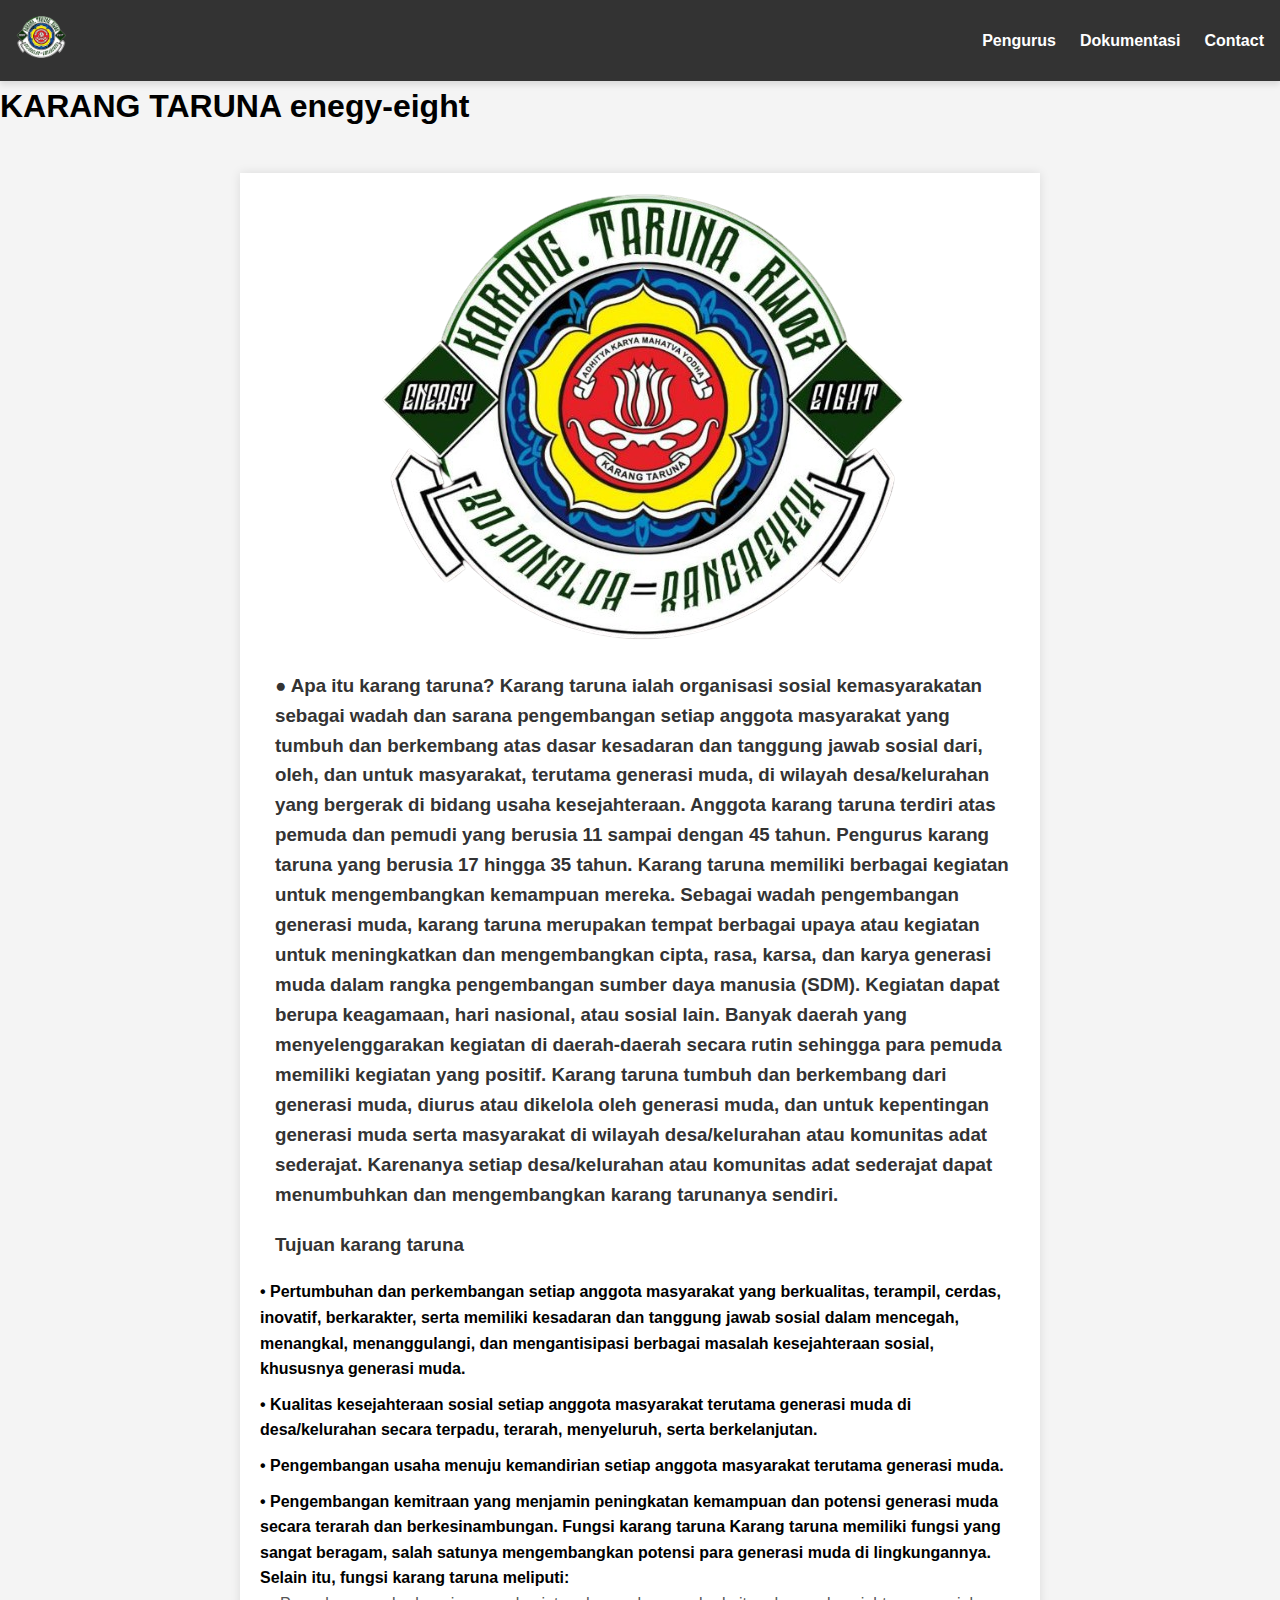
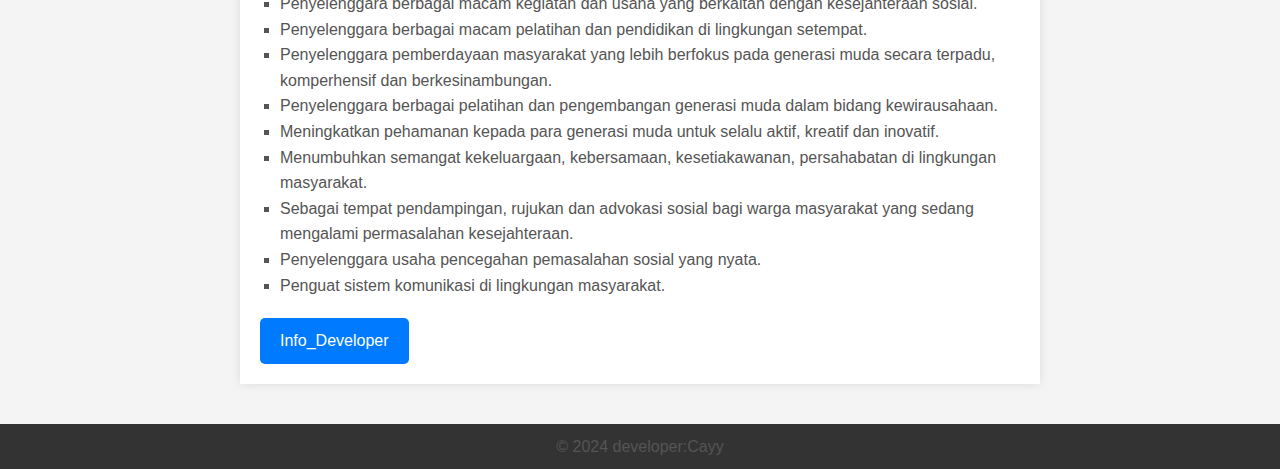
<file: index.html>
<!DOCTYPE html>
<html lang="en">
<head>
    <meta charset="UTF-8">
    <meta http-equiv="X-UA-Compatible" content="IE=edge">
    <meta name="viewport" content="width=device-width, initial-scale=1.0">
    <title>KARANG_TARUNA_energy_eight</title>
    <link rel="stylesheet" href="style.css" />
</head>
<body>
    <nav>
        <div class="logo">
            <img src="karta.png" alt="energy_eight">
        </div>
        <ul>
            <li><a href="pengurus.html">Pengurus</a></li>
            <li><a href="dokumentasi.html">Dokumentasi</a></li>
            <li><a href="contact.html">Contact</a></li>
        </ul>
    </nav>
  </body>
<body>
    <div class="container">
        <header>
            <h1>KARANG TARUNA enegy-eight</h1>
        </header>

         <div class="main-content">
        <img src="karta.png" alt="Contoh Gambar">
        <h3>● Apa itu karang taruna? Karang taruna ialah organisasi sosial kemasyarakatan sebagai wadah dan sarana pengembangan setiap anggota masyarakat yang tumbuh dan berkembang atas dasar kesadaran dan tanggung jawab sosial dari, oleh, dan untuk masyarakat, terutama generasi muda, di wilayah desa/kelurahan yang bergerak di bidang usaha kesejahteraan. Anggota karang taruna terdiri atas pemuda dan pemudi yang berusia 11 sampai dengan 45 tahun. Pengurus karang taruna yang berusia 17 hingga 35 tahun. Karang taruna memiliki berbagai kegiatan untuk mengembangkan kemampuan mereka. Sebagai wadah pengembangan generasi muda, karang taruna merupakan tempat berbagai upaya atau kegiatan untuk meningkatkan dan mengembangkan cipta, rasa, karsa, dan karya generasi muda dalam rangka pengembangan sumber daya manusia (SDM). Kegiatan dapat berupa keagamaan, hari nasional, atau sosial lain. Banyak daerah yang menyelenggarakan kegiatan di daerah-daerah secara rutin sehingga para pemuda memiliki kegiatan yang positif. Karang taruna tumbuh dan berkembang dari generasi muda, diurus atau dikelola oleh generasi muda, dan untuk kepentingan generasi muda serta masyarakat di wilayah desa/kelurahan atau komunitas adat sederajat. Karenanya setiap desa/kelurahan atau komunitas adat sederajat dapat menumbuhkan dan mengembangkan karang tarunanya sendiri.</h3>
        <h3>Tujuan karang taruna</h3>
        <h4>• Pertumbuhan dan perkembangan setiap anggota masyarakat yang berkualitas, terampil, cerdas, inovatif, berkarakter, serta memiliki kesadaran dan tanggung jawab sosial dalam mencegah, menangkal, menanggulangi, dan mengantisipasi berbagai masalah kesejahteraan sosial, khususnya generasi muda.</h4>
        <h4>• Kualitas kesejahteraan sosial setiap anggota masyarakat terutama generasi muda di desa/kelurahan secara terpadu, terarah, menyeluruh, serta berkelanjutan.</h4>
        <h4>• Pengembangan usaha menuju kemandirian setiap anggota masyarakat terutama generasi muda.</h4>
        <h4>• Pengembangan kemitraan yang menjamin peningkatan kemampuan dan potensi generasi muda secara terarah dan berkesinambungan. Fungsi karang taruna Karang taruna memiliki fungsi yang sangat beragam, salah satunya mengembangkan potensi para generasi muda di lingkungannya. Selain itu, fungsi karang taruna meliputi:</h4>
        <ul>
            <li>Penyelenggara berbagai macam kegiatan dan usaha yang berkaitan dengan kesejahteraan sosial.</li>
            <li>Penyelenggara berbagai macam pelatihan dan pendidikan di lingkungan setempat.</li>
            <li>Penyelenggara pemberdayaan masyarakat yang lebih berfokus pada generasi muda secara terpadu, komperhensif dan berkesinambungan.</li>
            <li>Penyelenggara berbagai pelatihan dan pengembangan generasi muda dalam bidang kewirausahaan.</li>
            <li>Meningkatkan pehamanan kepada para generasi muda untuk selalu aktif, kreatif dan inovatif.</li>
            <li>Menumbuhkan semangat kekeluargaan, kebersamaan, kesetiakawanan, persahabatan di lingkungan masyarakat.</li>
            <li>Sebagai tempat pendampingan, rujukan dan advokasi sosial bagi warga masyarakat yang sedang mengalami permasalahan kesejahteraan.</li>
            <li>Penyelenggara usaha pencegahan pemasalahan sosial yang nyata.</li>
            <li>Penguat sistem komunikasi di lingkungan masyarakat.</li>
        </ul>
        <a href="developer.html" class="button">Info_Developer</a>
    </div>

    <footer>
        <p>&copy; 2024 developer:Cayy</p>
    </footer>
</body>
</html>
</file>
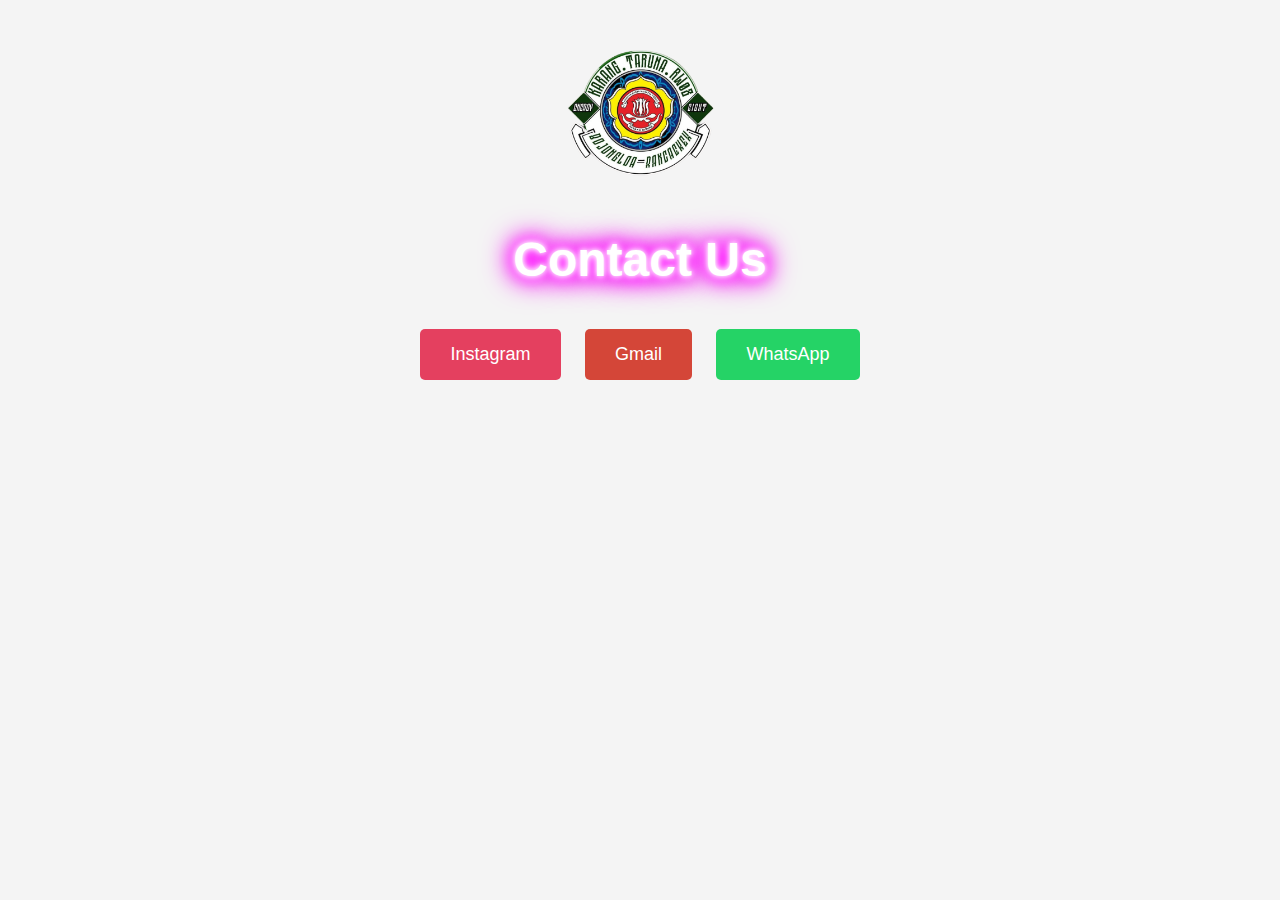
<file: contact.html>
<!DOCTYPE html>
<html lang="en">
<head>
    <meta charset="UTF-8">
    <meta name="viewport" content="width=device-width, initial-scale=1.0">
    <title>Contact</title>
    <style>
        body {
            font-family: Arial, sans-serif;
            background-color: #f4f4f4;
            margin: 0;
            padding: 0;
        }

        .contact-container {
            text-align: center;
            margin-top: 50px;
        }

        .contact-links {
            margin-top: 20px;
        }

        .contact-link {
            display: inline-block;
            margin: 10px;
            padding: 15px 30px;
            font-size: 18px;
            color: #fff;
            text-decoration: none;
            border-radius: 5px;
            transition: background-color 0.3s;
        }

        .instagram {
            background-color: #E4405F;
        }

        .gmail {
            background-color: #D44638;
        }

        .whatsapp {
            background-color: #25D366;
        }

        .contact-link:hover {
            opacity: 0.8;
        }

        .logo {
            max-width: 150px;
            margin-bottom: 20px;
        }

        h1 {
            font-size: 48px;
            color: #fff;
            text-shadow: 0 0 5px #fff, 0 0 10px #fff, 0 0 15px #ff00ff, 0 0 20px #ff00ff, 0 0 25px #ff00ff, 0 0 30px #ff00ff, 0 0 35px #ff00ff;
            animation: neon 1.5s ease-in-out infinite alternate;
        }

        @keyframes neon {
            from {
                text-shadow: 0 0 5px #fff, 0 0 10px #fff, 0 0 15px #ff00ff, 0 0 20px #ff00ff, 0 0 25px #ff00ff, 0 0 30px #ff00ff, 0 0 35px #ff00ff;
            }
            to {
                text-shadow: 0 0 10px #fff, 0 0 20px #fff, 0 0 30px #ff00ff, 0 0 40px #ff00ff, 0 0 50px #ff00ff, 0 0 60px #ff00ff, 0 0 70px #ff00ff;
            }
        }
    </style>
</head>
<body>
  
    <div class="contact-container">
        <img src="karta.png" alt="Logo" class="logo">
        <h1>Contact Us</h1>
        <div class="contact-links">
            <a href="https://www.instagram.com/energyeight_1945?igsh=NTc4MTIwNjQ2YQ==" target="_blank" class="contact-link instagram">Instagram</a>
            <a href="mailto:rudistarr57@gmail.com" target="_blank" class="contact-link gmail">Gmail</a>
            <a href="https://wa.me/+6285793441124" target="_blank" class="contact-link whatsapp">WhatsApp</a>
        </div>
    </div>
</body>
</html>
</file>
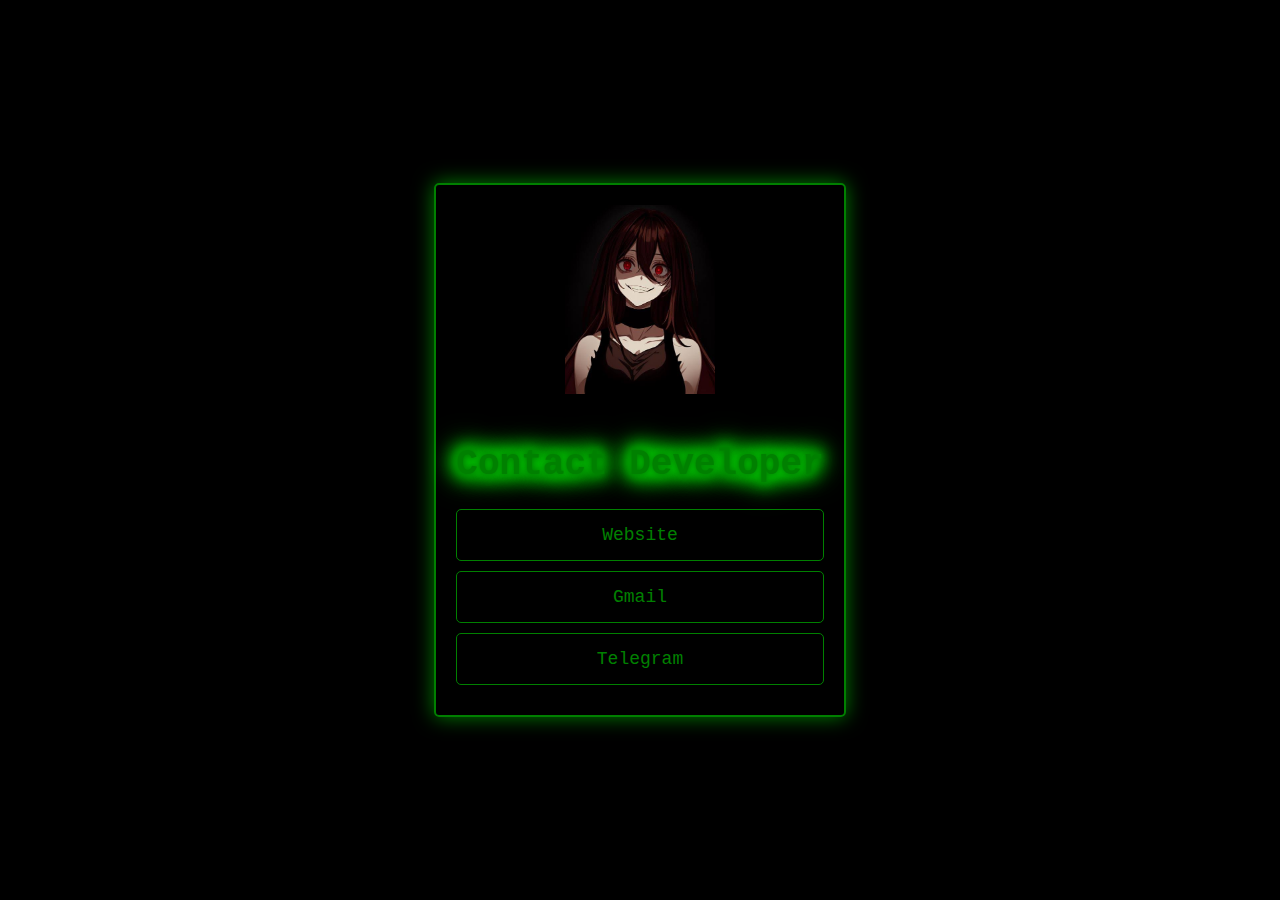
<file: developer.html>
<!DOCTYPE html>
<html lang="en">
<head>
    <meta charset="UTF-8">
    <meta name="viewport" content="width=device-width, initial-scale=1.0">
    <title>Contact</title>
    <style>
        body {
            font-family: 'Courier New', Courier, monospace;
            background-color: black;
            color: green;
            margin: 0;
            padding: 0;
            display: flex;
            justify-content: center;
            align-items: center;
            height: 100vh;
            text-align: center;
        }

        .contact-container {
            padding: 20px;
            border: 2px solid green;
            border-radius: 5px;
            box-shadow: 0 0 20px green;
        }

        .contact-links {
            margin-top: 20px;
        }

        .contact-link {
            display: block;
            margin: 10px 0;
            padding: 15px 30px;
            font-size: 18px;
            color: green;
            text-decoration: none;
            border: 1px solid green;
            border-radius: 5px;
            transition: background-color 0.3s, color 0.3s;
        }

        .contact-link:hover {
            background-color: green;
            color: black;
        }

        .logo {
            max-width: 150px;
            margin-bottom: 20px;
        }

        h1 {
            font-size: 36px;
            color: green;
            text-shadow: 0 0 5px green, 0 0 10px green, 0 0 15px lime, 0 0 20px lime, 0 0 25px lime, 0 0 30px lime, 0 0 35px lime;
            animation: neon 1.5s ease-in-out infinite alternate;
        }

        @keyframes neon {
            from {
                text-shadow: 0 0 5px green, 0 0 10px green, 0 0 15px lime, 0 0 20px lime, 0 0 25px lime, 0 0 30px lime, 0 0 35px lime;
            }
            to {
                text-shadow: 0 0 10px green, 0 0 20px green, 0 0 30px lime, 0 0 40px lime, 0 0 50px lime, 0 0 60px lime, 0 0 70px lime;
            }
        }
    </style>
</head>
<body>
  
    <div class="contact-container">
        <img src="cayy.jpg" alt="Logo" class="logo">
        <h1>Contact Developer</h1>
        <div class="contact-links">
            <a href="https://bangcayy.github.io/" target="_blank" class="contact-link instagram">Website</a>
            <a href="mailto:bangcayy57@gmail.com" target="_blank" class="contact-link gmail">Gmail</a>
            <a href="t.me/Bangcayy57" target="_blank" class="contact-link whatsapp">Telegram</a>
        </div>
    </div>
</body>
</html>
</file>
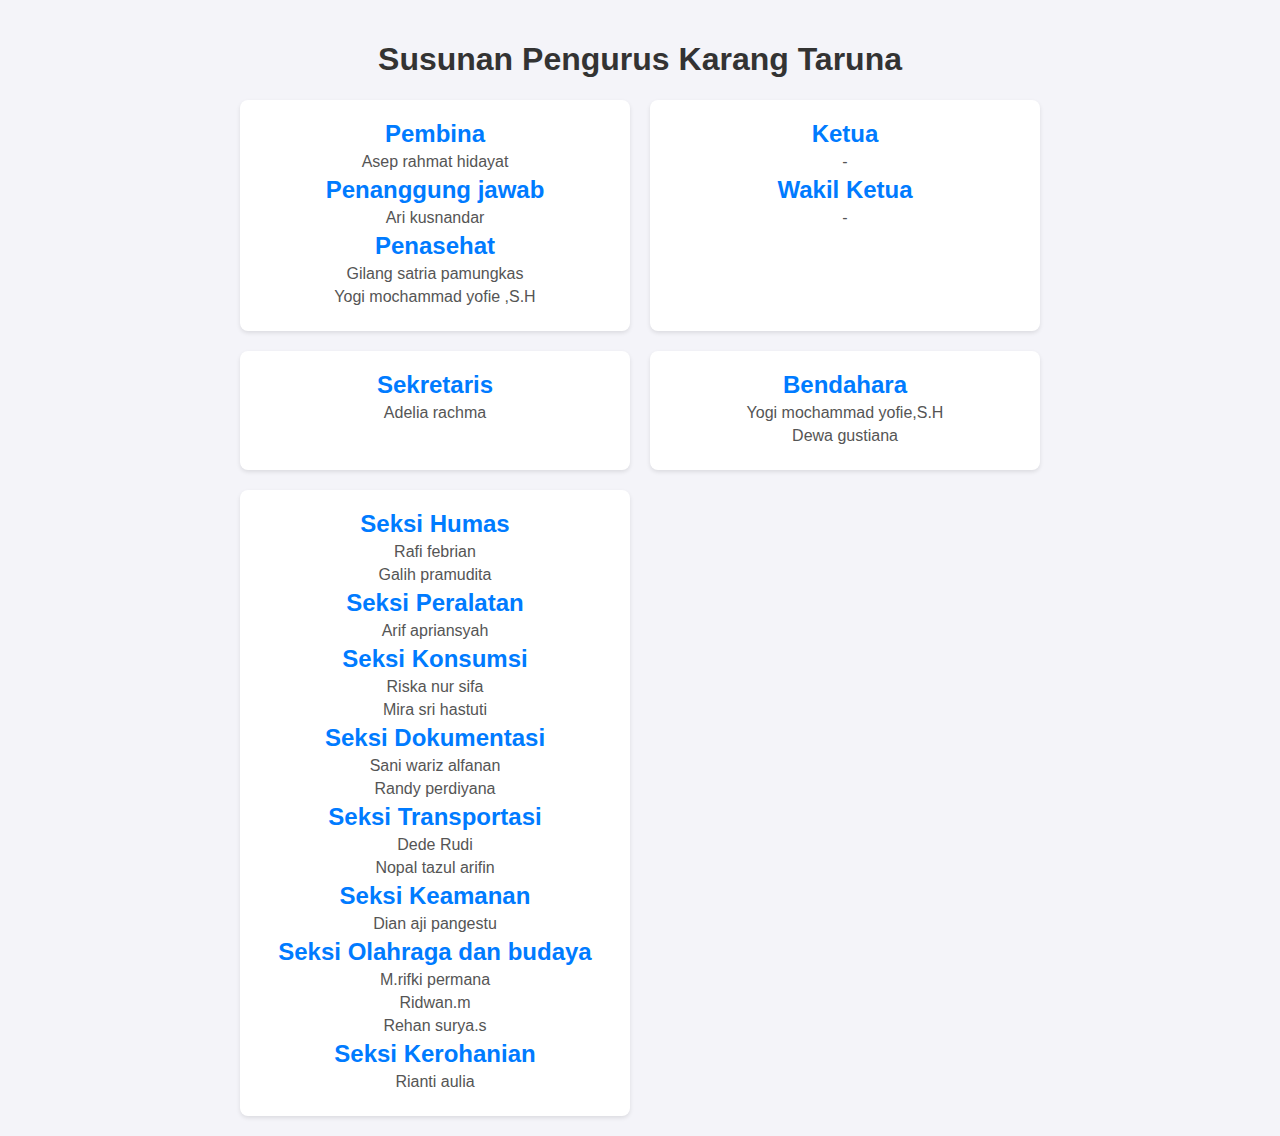
<file: pengurus.html>
<!DOCTYPE html>
<html lang="id">
<head>
    <meta charset="UTF-8">
    <meta name="viewport" content="width=device-width, initial-scale=1.0">
    <title>Susunan Pengurus Karang Taruna</title>
    <style>
        body {
            font-family: Arial, sans-serif;
            background-color: #f4f4f9;
            margin: 0;
            padding: 0;
        }

        .container {
            max-width: 800px;
            margin: 0 auto;
            padding: 20px;
        }

        h1 {
            text-align: center;
            color: #333;
        }

        .pengurus {
            display: grid;
            grid-template-columns: 1fr 1fr;
            gap: 20px;
            margin-top: 20px;
        }

        .pengurus-item {
            background: #fff;
            border-radius: 8px;
            box-shadow: 0 2px 4px rgba(0,0,0,0.1);
            padding: 20px;
            text-align: center;
        }

        .pengurus-item h2 {
            margin: 0;
            color: #007BFF;
        }

        .pengurus-item p {
            margin: 5px 0;
            color: #555;
        }

        @media (max-width: 600px) {
            .pengurus {
                grid-template-columns: 1fr;
            }
        }
    </style>
</head>
<body>
    <div class="container">
        <h1>Susunan Pengurus Karang Taruna</h1>
        <div class="pengurus">
            <div class="pengurus-item">
                <h2>Pembina</h2>
                <p>Asep rahmat hidayat</p>
                <h2>Penanggung jawab</h2>
                <p>Ari kusnandar</p>
                <h2>Penasehat</h2>
                <p>Gilang satria pamungkas</p>
                <p>Yogi mochammad yofie ,S.H</p>
            </div>
            <div class="pengurus-item">
                <h2>Ketua</h2>
                <p>-</p>
                <h2>Wakil Ketua</h2>
                <p>-</p>
            </div>
            <div class="pengurus-item">
                <h2>Sekretaris</h2>
                <p>Adelia rachma</p>
            </div>
            <div class="pengurus-item">
                <h2>Bendahara</h2>
                <p>Yogi mochammad yofie,S.H</p>
                <p>Dewa gustiana</p>
            </div>
            <div class="pengurus-item">
                <h2>Seksi Humas</h2>
                <p>Rafi febrian</p>
                <p>Galih pramudita</p>
                
                <h2>Seksi Peralatan</h2>
                <p>Arif apriansyah</p>
                
                <h2>Seksi Konsumsi</h2>
                <p>Riska nur sifa</p>
                <p>Mira sri hastuti</p>
                
                <h2>Seksi Dokumentasi</h2>
                <p>Sani wariz alfanan</p>
                <p>Randy perdiyana</p>
                
                <h2>Seksi Transportasi</h2>
                <p>Dede Rudi</p>
                <p>Nopal tazul arifin</p>
                
                <h2>Seksi Keamanan</h2>
                <p>Dian aji pangestu</p>
                
                <h2>Seksi Olahraga dan budaya</h2>
                <p>M.rifki permana</p>
                <p>Ridwan.m</p>
                <p>Rehan surya.s</p>
                
                <h2>Seksi Kerohanian</h2>
                <p>Rianti aulia</p>
                <!-- Tambahkan seksi lainnya jika diperlukan -->
            </div>
        </div>
    </div>
</body>
</html>
</file>
<file: style.css>
* ,html {
  padding: 0px;
  margin: 0px;
  box-sizing: border-box;
}

body {
            font-family: Arial, sans-serif;
            line-height: 1.6;
            margin: 0;
            padding: 0;
            background-color: #f4f4f4;
            display: flex;
            flex-direction: column;
            min-height: 100vh;
        }

/* Style untuk nav */
nav {
    background-color: #333; /* Warna abu-abu gelap */
    display: flex;
    justify-content: space-between;
    align-items: center;
    padding: 1rem;
    box-shadow: 0 4px 6px rgba(0, 0, 0, 0.1);
}

/* Style untuk logo */
nav .logo img {
    width: 50px;
    transition: transform 0.3s ease-in-out;
}

nav .logo img:hover {
    transform: scale(1.1);
}

/* Style untuk ul */
nav ul {
    display: flex;
    list-style: none;
    align-items: center;
    gap: 1.5rem;
    margin: 0;
    padding: 0;
}

/* Style untuk link */
nav ul li a {
    text-decoration: none;
    font-family: "Segoe UI", Sans-Serif;
    color: #fff; /* Warna putih */
    font-weight: 600;
    padding: 8px 0;
    transition: color 0.3s ease-in-out, border-bottom 0.3s ease-in-out;
    border-bottom: 2px solid transparent;
}

nav ul li a:hover {
    color: orangered;
    border-bottom: 2px solid orangered;
}

.main-content {
            max-width: 800px;
            margin: 40px auto;
            background: #fff;
            padding: 20px;
            box-shadow: 0 0 10px rgba(0, 0, 0, 0.1);
        }
        
.main-content img {
            display: block;
            max-width: 100%;
            height: auto;
            margin: 0 auto 20px;
        }
        
h3 {
            color: #333;
            padding: 10px;
            border-left: 5px solid #fff;
            margin-top: 0;
        }

        h4 {
            color: #black;
            margin-top: 10px;
        }

        p, li {
            color: #555;
        }

        ul {
            list-style-type: square;
            padding-left: 20px;
        }

        .button {
            display: inline-block;
            padding: 10px 20px;
            margin-top: 20px;
            color: #fff;
            background-color: #007bff;
            text-decoration: none;
            border-radius: 5px;
            transition: background-color 0.3s;
        }

        .button:hover {
            background-color: #0056b3;
        }

        footer {
            background-color: #333;
            color: #fff;
            text-align: center;
            padding: 10px 0;
            position: relative;
            width: 100%;
            bottom: 0;
            margin-top: auto;
        }
</file>
